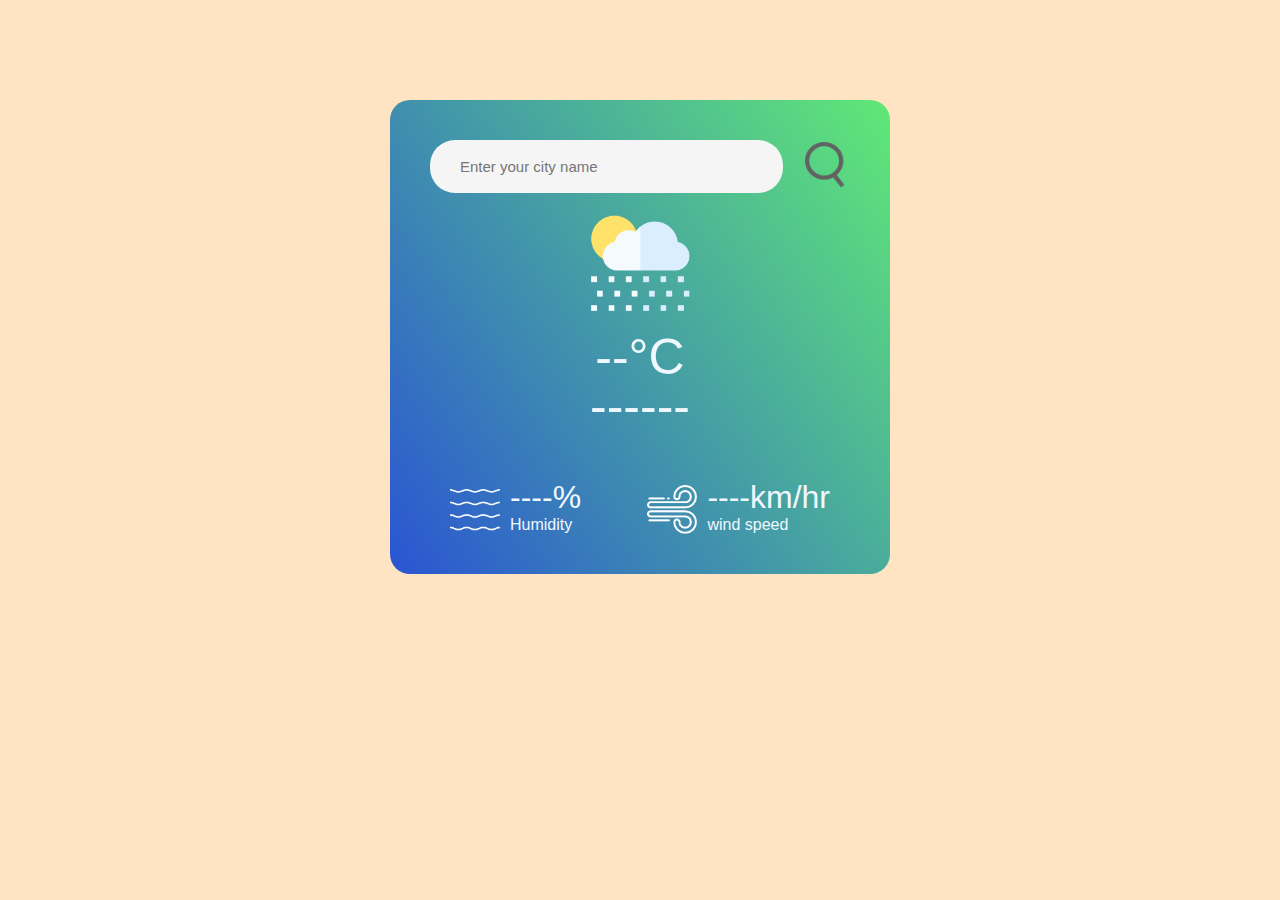
<file: index.html>
<!DOCTYPE html>
<html lang="en">
<head>
    <meta charset="UTF-8">
    <meta name="viewport" content="width=device-width, initial-scale=1.0">
    <title>Weather</title>
    <link rel="stylesheet" href="style.css">
</head>
<body>
    <div class="card">
        <div class="search">
            <input type="text" placeholder="Enter your city name" id="" spellcheck="false">
            <button><img src="images/search.png" alt="not found"></button>
        </div>
        <div class="weather">
            <img src="images/rain.png" alt="" class="weather-icon">
            <h2 class="temp">--°C</h2>
            <h2 class="city">------</h2>
            <div class="details">
                <div class="col">
                    <img src="images/humidity.png" alt="">
                    <div>
                        <p class="humidity">----%</p>
                        <p>Humidity</p>
                    </div>
                </div>
                <div class="col">
                    <img src="images/wind.png" alt="">
                    <div>
                        <p class="wind">----km/hr</p>
                        <p>wind speed</p>
                    </div>
                </div>
            </div>
        </div>
    </div>
<script src="javascript.js"></script>    
</body>
</html>
</file>
<file: style.css>
*{
    margin: 0px;
    padding: 0px;
    box-sizing: border-box;
    font-family:'Segoe UI', Tahoma, Geneva, Verdana, sans-serif

}
body{
    background-color: bisque;
}
.card{
    width: 500px;
    color: aliceblue;
    background: linear-gradient(235deg,rgb(96, 232, 118),rgb(42, 84, 211));
    margin: 100px auto 0px;
    border-radius: 20px;
    padding: 40px 40px;
    text-align: center;
}
.search{
    width: 100%;
    display: flex;
    align-items: center;
    justify-content: space-between;


}

.search input{
    background: whitesmoke;
    color: black;
    border: 0px;
    outline: 0;
    /* outline-color: white; */
    padding: 15px 30px;
    border-radius: 25px;
    flex: 1;
    height: 53px;
    font-size: 15px;
    margin-right: 17px;
}

.search button{
    background: transparent;
    border: 0;
    outline: 0;
    width: 50px;
    height: 50px;
    cursor: pointer;
    /* border-radius: 50%;
    background: white; */

}
.search img{
    width: 40px;
}
.weather-icon{
    width: 140px;
    /* margin-top: 15px; */
    /* padding: 10px 10px; */
}

.weather h1{
    font-size: 86px;
    font-weight: 600;
    
}
.weather h2{
    font-size: 50px;
    font-weight: 500;
    margin-top: -9px;
}
.details{
    display: flex;
    justify-content: space-between;
    align-items: center;
    margin-top: 50px;
    padding: 0 20px;
}
.col{
    display: flex;
    align-items: center;
    text-align: left;
}
.col img{
    width: 50px;
    margin-right: 10px;
    padding: 0;
}
.humidity,.wind{
    font-size: 32px;
    margin-top: -6px;
}
</file>
